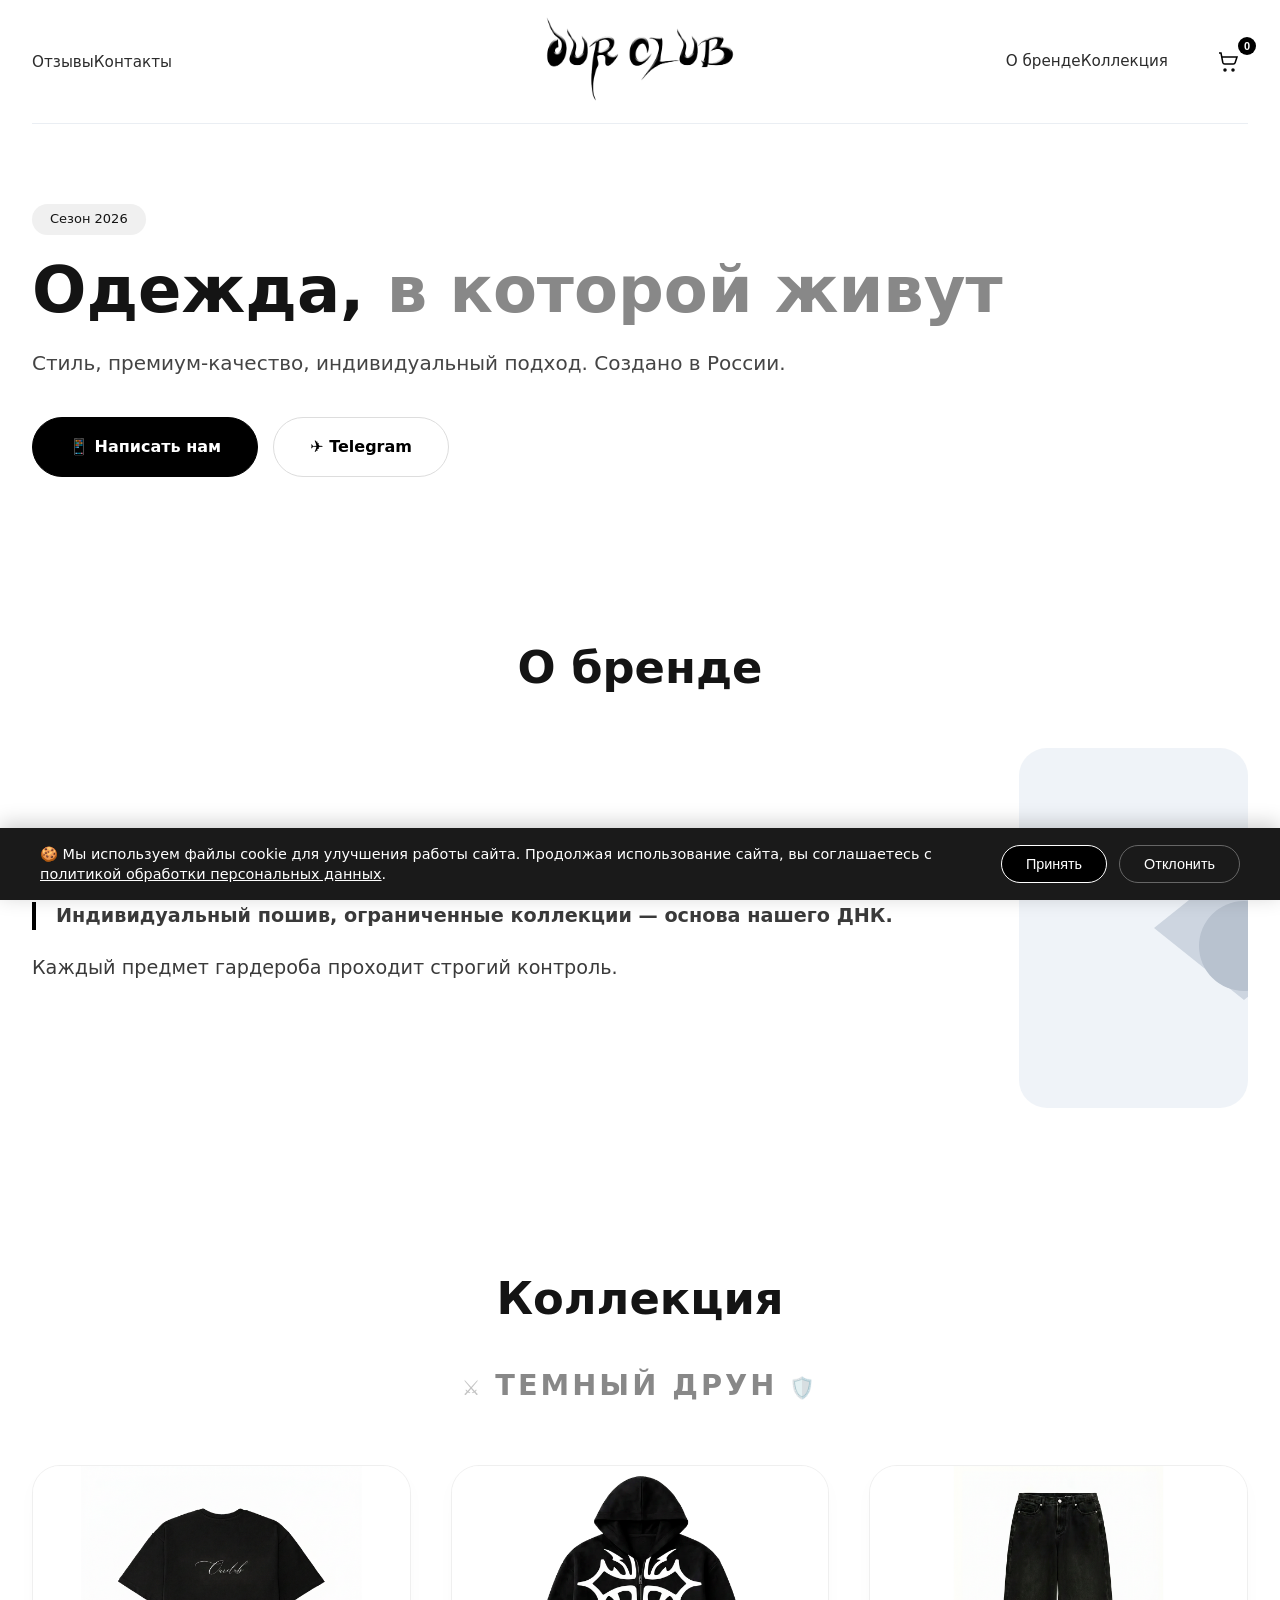
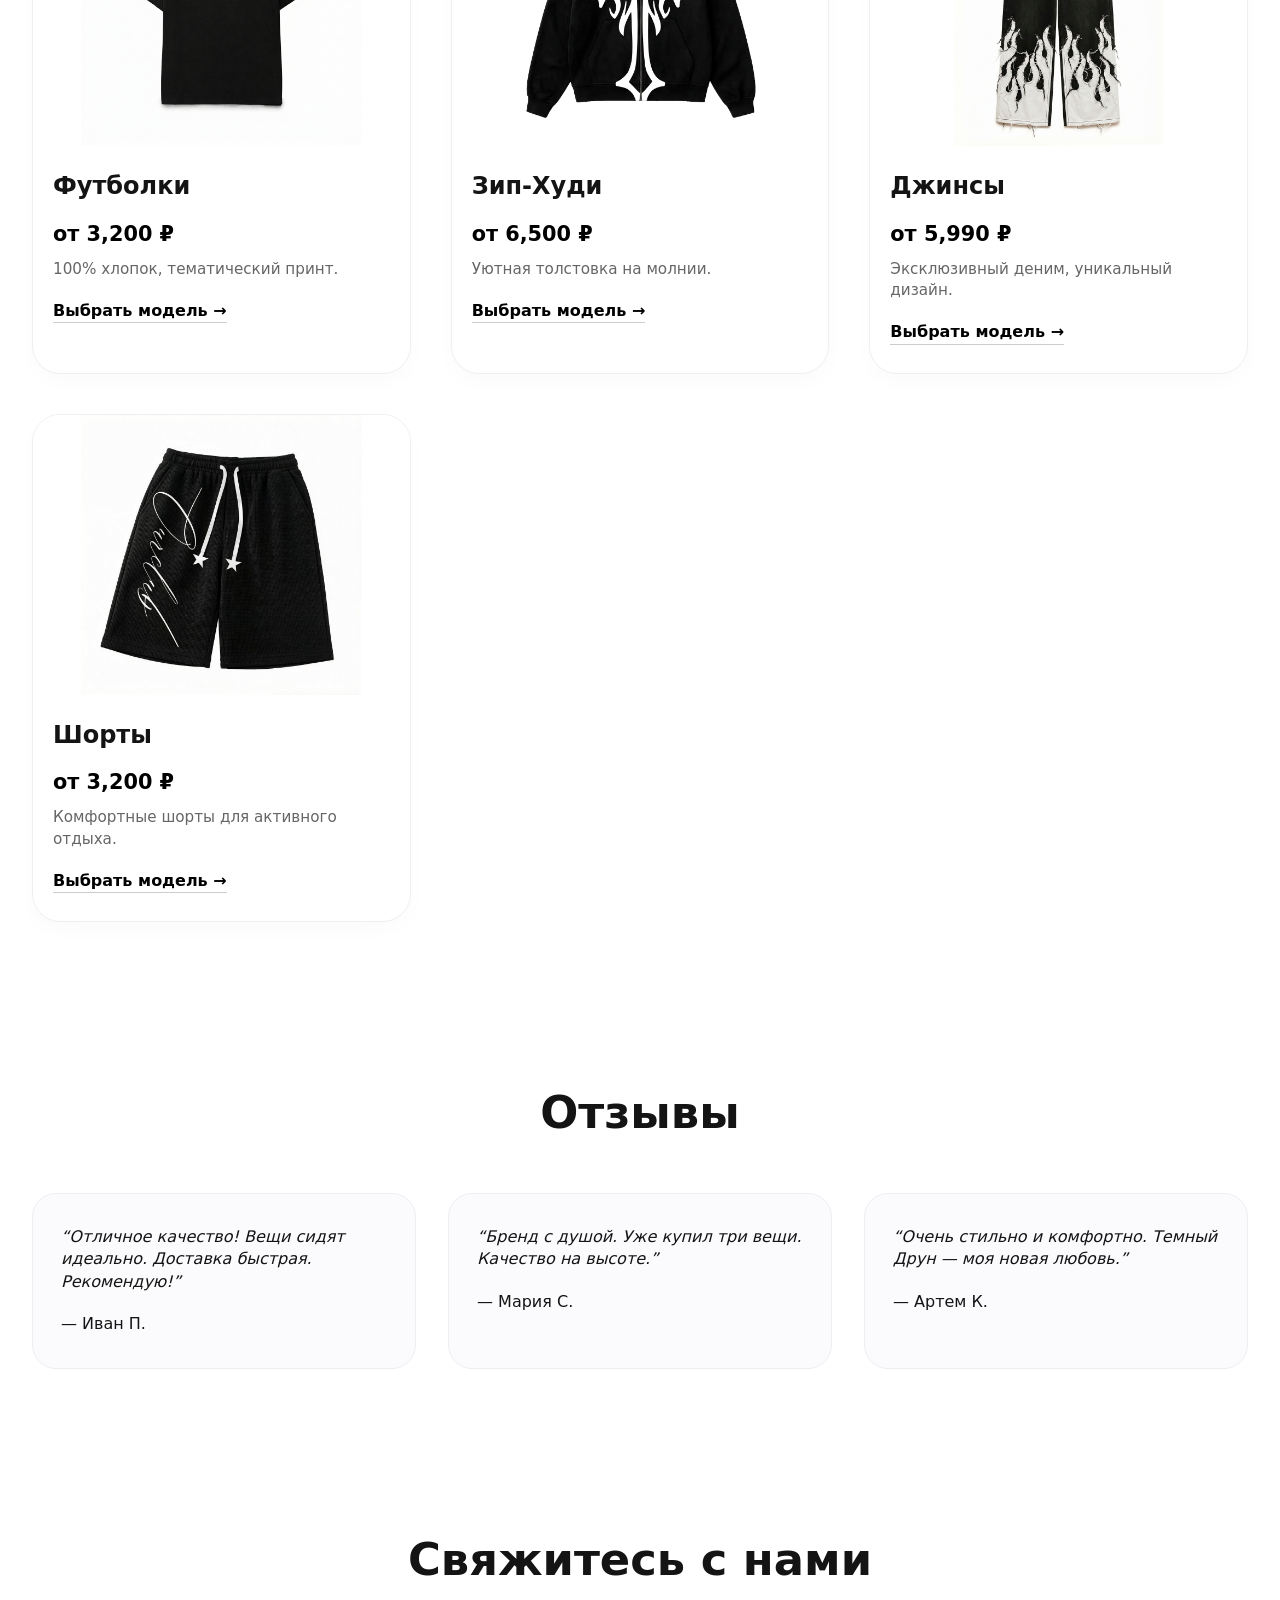
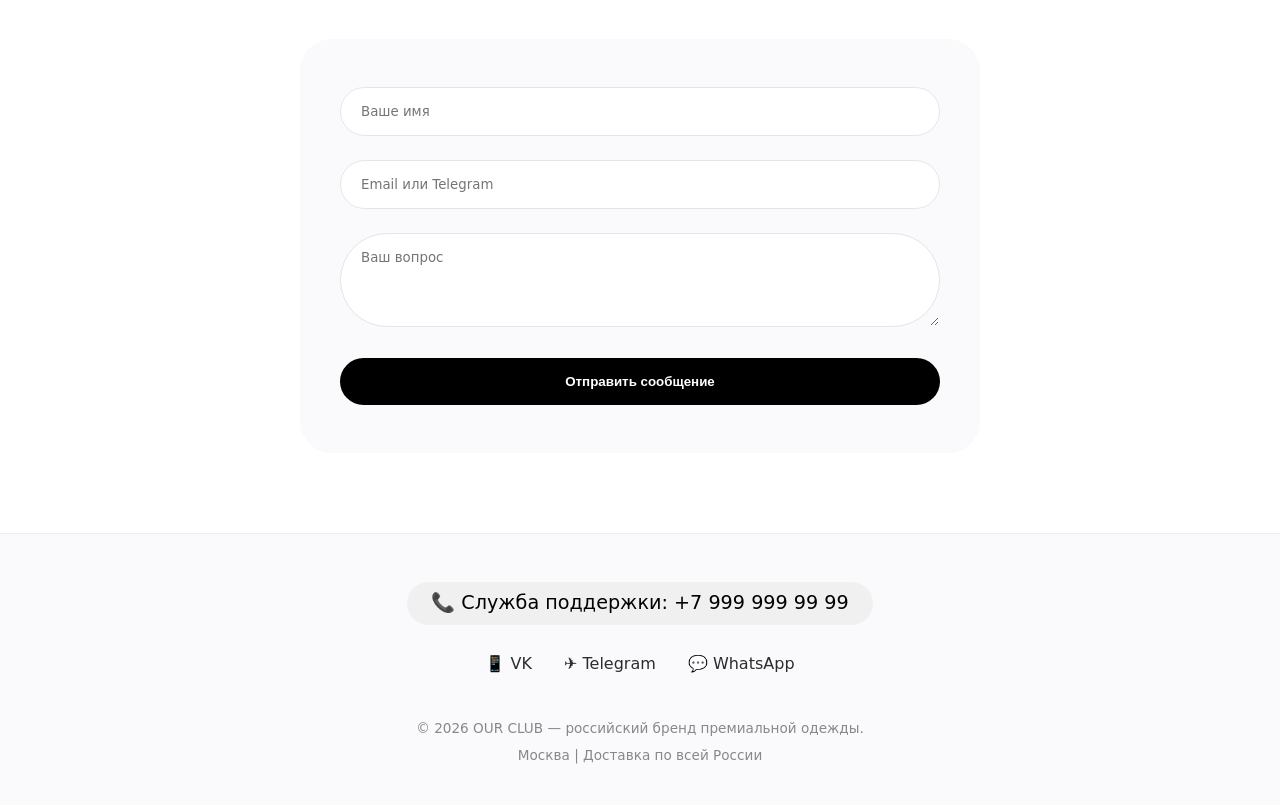
<file: index.html>
<!DOCTYPE html>
<html lang="ru">
<head>
    <meta charset="UTF-8">
    <meta name="viewport" content="width=device-width, initial-scale=1.0, viewport-fit=cover, user-scalable=yes">
    <title>OUR CLUB | Темный Друн — Премиальная одежда</title>
    <meta name="description" content="OUR CLUB — современный российский бренд одежды. Стиль, комфорт и индивидуальный подход. Темный Друн — новая глава в моде.">
    <meta name="theme-color" content="#0A0A0A">
    <link rel="icon" type="image/svg+xml" href="data:image/svg+xml,%3Csvg xmlns='http://www.w3.org/2000/svg' viewBox='0 0 24 24' fill='%23101010'%3E%3Cpath d='M12 2L2 7l10 5 10-5-10-5zM2 17l10 5 10-5M2 12l10 5 10-5'/%3E%3C/svg%3E">
    <style>
        * { margin: 0; padding: 0; box-sizing: border-box; }
        body {
            font-family: 'Inter', system-ui, -apple-system, 'Segoe UI', Roboto, sans-serif;
            background-color: #FFFFFF;
            color: #141414;
            line-height: 1.4;
            scroll-behavior: smooth;
        }
        @import url('https://fonts.googleapis.com/css2?family=Inter:opsz,wght@14..32,300;400;500;600;700;800&display=swap');
        .container { max-width: 1280px; margin: 0 auto; padding: 0 32px; }
        
        .navbar {
            padding: 16px 0;
            display: flex;
            justify-content: space-between;
            align-items: center;
            border-bottom: 1px solid #eaeef3;
            position: relative;
        }
        .nav-left { display: flex; gap: 40px; flex: 1; justify-content: flex-start; }
        .nav-center { flex-shrink: 0; text-align: center; }
        .nav-right { display: flex; gap: 40px; flex: 1; justify-content: flex-end; align-items: center; }
        .nav-links a {
            text-decoration: none;
            font-weight: 500;
            color: #2c2c2c;
            transition: color 0.2s;
            font-size: 0.95rem;
        }
        .nav-links a:hover { color: #000; border-bottom: 1px solid #000; }
        
        .logo-img { height: 85px; width: auto; display: inline-block; object-fit: contain; transition: transform 0.2s ease; }
        .logo-img:hover { transform: scale(1.02); }
        
        .cart-icon {
            position: relative;
            cursor: pointer;
            background: none;
            border: none;
            display: flex;
            align-items: center;
            padding: 8px;
            border-radius: 50%;
            transition: 0.2s;
        }
        .cart-icon:hover { background: #f5f5f5; }
        .cart-count {
            position: absolute;
            top: -5px;
            right: -8px;
            background: #000;
            color: white;
            font-size: 11px;
            font-weight: 600;
            min-width: 18px;
            height: 18px;
            border-radius: 30px;
            display: flex;
            align-items: center;
            justify-content: center;
        }
        
        .cart-modal, .product-modal {
            display: none;
            position: fixed;
            background: white;
            z-index: 1001;
            box-shadow: 0 20px 40px rgba(0,0,0,0.2);
        }
        .cart-modal {
            top: 0;
            right: 0;
            width: 420px;
            max-width: 90vw;
            height: 100%;
            flex-direction: column;
            border-left: 1px solid #eee;
        }
        .product-modal {
            top: 50%;
            left: 50%;
            transform: translate(-50%, -50%);
            width: auto;
            max-width: 90vw;
            background: transparent;
            box-shadow: none;
            padding: 0;
            overflow: visible;
        }
        .open { display: flex !important; }
        .product-modal.open { display: flex !important; align-items: center; justify-content: center; gap: 20px; }
        .overlay {
            display: none;
            position: fixed;
            top: 0; left: 0;
            width: 100%; height: 100%;
            background: rgba(0,0,0,0.5);
            z-index: 1000;
        }
        .overlay.open { display: block; }
        
        .modal-content-wrapper {
            display: flex;
            align-items: center;
            justify-content: center;
            gap: 20px;
            max-width: 100%;
        }
        
        .model-nav-btn {
            width: 48px;
            height: 48px;
            background: rgba(0,0,0,0.6);
            color: white;
            border: none;
            border-radius: 50%;
            font-size: 28px;
            cursor: pointer;
            transition: 0.2s;
            display: flex;
            align-items: center;
            justify-content: center;
            flex-shrink: 0;
            backdrop-filter: blur(4px);
        }
        .model-nav-btn:hover { background: rgba(0,0,0,0.8); transform: scale(1.05); }
        
        .product-card-container {
            background: white;
            border-radius: 36px;
            width: 540px;
            max-width: 90vw;
            overflow: hidden;
            box-shadow: 0 25px 50px rgba(0,0,0,0.3);
        }
        
        .image-carousel {
            position: relative;
            width: 100%;
            overflow: hidden;
            touch-action: pan-y pinch-zoom;
        }
        .image-track {
            display: flex;
            transition: transform 0.3s ease-out;
            cursor: grab;
        }
        .image-track:active { cursor: grabbing; }
        .image-slide {
            flex: 0 0 100%;
            width: 100%;
        }
        .image-slide-img {
            width: 100%;
            height: 360px;
            background-size: cover;
            background-position: center;
            background-color: #f2f4f8;
        }
        
        .img-nav-btn {
            position: absolute;
            top: 50%;
            transform: translateY(-50%);
            background: rgba(0,0,0,0.5);
            color: white;
            border: none;
            width: 36px;
            height: 36px;
            border-radius: 50%;
            font-size: 20px;
            cursor: pointer;
            z-index: 10;
            backdrop-filter: blur(4px);
            display: flex;
            align-items: center;
            justify-content: center;
        }
        .img-prev { left: 16px; }
        .img-next { right: 16px; }
        
        .img-dots {
            display: flex;
            justify-content: center;
            gap: 8px;
            margin: 16px 0 8px;
        }
        .img-dot {
            width: 6px;
            height: 6px;
            background: #ccc;
            border-radius: 50%;
            transition: 0.2s;
            cursor: pointer;
        }
        .img-dot.active-img { background: #000; width: 24px; border-radius: 12px; }
        
        .model-info {
            padding: 20px 24px 0px;
        }
        .model-info h3 {
            font-size: 1.8rem;
            margin-bottom: 8px;
        }
        .model-price {
            font-size: 1.5rem;
            font-weight: 700;
            margin: 12px 0;
            color: #000;
        }
        .model-desc {
            color: #555;
            font-size: 0.95rem;
            line-height: 1.5;
            margin-bottom: 16px;
        }
        
        /* Выбор размера */
        .size-selector {
            margin: 16px 0;
            padding: 0 24px;
        }
        .size-selector label {
            font-weight: 600;
            font-size: 0.9rem;
            display: block;
            margin-bottom: 8px;
            color: #333;
        }
        .size-selector select {
            width: 100%;
            padding: 12px 16px;
            border: 1px solid #ddd;
            border-radius: 40px;
            font-family: inherit;
            font-size: 0.95rem;
            background: white;
            cursor: pointer;
            transition: 0.2s;
        }
        .size-selector select:hover {
            border-color: #000;
        }
        
        .model-indicator {
            display: flex;
            justify-content: center;
            gap: 12px;
            margin: 8px 0 16px;
            padding: 0 24px;
        }
        .model-dot {
            width: 8px;
            height: 8px;
            background: #ccc;
            border-radius: 50%;
            cursor: pointer;
            transition: 0.2s;
        }
        .model-dot.active-model { background: #000; width: 28px; border-radius: 20px; }
        
        .modal-add-to-cart { 
            width: calc(100% - 48px);
            margin: 0 24px 24px 24px;
            background: #000; 
            color: white; 
            border: none; 
            padding: 16px; 
            border-radius: 40px; 
            font-weight: 600; 
            font-size: 1rem;
            cursor: pointer; 
            transition: 0.2s;
        }
        .modal-add-to-cart:hover { background: #2c2c2c; }
        
        .close-modal { 
            position: absolute; 
            top: 20px; 
            right: 20px; 
            font-size: 32px; 
            cursor: pointer; 
            background: rgba(0,0,0,0.5);
            color: white;
            border: none;
            width: 40px;
            height: 40px;
            border-radius: 50%;
            display: flex;
            align-items: center;
            justify-content: center;
            z-index: 20;
            backdrop-filter: blur(4px);
        }
        .close-modal:hover { background: rgba(0,0,0,0.7); }
        
        /* Корзина */
        .cart-header { padding: 24px; border-bottom: 1px solid #eee; display: flex; justify-content: space-between; align-items: center; }
        .cart-items { flex: 1; overflow-y: auto; padding: 20px; }
        .cart-item { display: flex; gap: 16px; margin-bottom: 20px; padding-bottom: 16px; border-bottom: 1px solid #f0f0f0; }
        .cart-item-img { width: 80px; height: 80px; background: #f4f6fa; border-radius: 16px; background-size: cover; background-position: center; }
        .cart-item-info { flex: 1; }
        .cart-item-title { font-weight: 600; font-size: 1rem; margin-bottom: 4px; }
        .cart-item-size { font-size: 0.8rem; color: #888; margin-top: 4px; }
        .cart-item-price { color: #888; font-size: 0.9rem; }
        .cart-item-remove { background: none; border: none; cursor: pointer; color: #999; font-size: 20px; padding: 0 8px; transition: 0.2s; }
        .cart-item-remove:hover { color: #e53935; }
        .cart-footer { padding: 20px; border-top: 1px solid #eee; }
        .cart-total { display: flex; justify-content: space-between; font-weight: 700; font-size: 1.2rem; margin-bottom: 20px; }
        .checkout-btn { width: 100%; background: #000; color: white; border: none; padding: 16px; border-radius: 40px; font-weight: 600; cursor: pointer; transition: 0.2s; }
        .checkout-btn:hover { background: #2c2c2c; }
        .empty-cart { text-align: center; color: #aaa; padding: 60px 20px; font-size: 1rem; }
        
        section { padding: 80px 0; }
        .section-title { font-size: 2.8rem; font-weight: 700; text-align: center; margin-bottom: 48px; }
        
        .dark-drun {
            text-align: center;
            margin-top: -20px;
            margin-bottom: 40px;
            font-size: 1.8rem;
            font-weight: 700;
            letter-spacing: 3px;
            color: #888;
            text-transform: uppercase;
            display: inline-block;
            width: 100%;
        }
        .dark-drun::before { content: "⚔️"; font-size: 1.3rem; opacity: 0.5; margin: 0 12px; }
        .dark-drun::after { content: "🛡️"; font-size: 1.3rem; opacity: 0.5; margin: 0 12px; }
        
        .hero-grid { display: flex; align-items: center; gap: 60px; }
        .hero-content { flex: 1; }
        .hero-title { font-size: 4rem; line-height: 1.1; margin-bottom: 24px; font-weight: 700; }
        .hero-title span { color: #888; }
        .hero-desc { font-size: 1.25rem; color: #444; margin-bottom: 40px; }
        .btn { display: inline-block; padding: 18px 36px; border-radius: 50px; text-decoration: none; font-weight: 600; transition: 0.3s; }
        .btn-primary { background: #000; color: #fff; border: 1px solid #000; }
        .btn-outline { border: 1px solid #ddd; color: #000; margin-left: 15px; background: transparent; }
        /* Удален hero-visual, так как фотографию убрали */
        
        .about-grid { display: flex; gap: 48px; align-items: center; }
        .about-text p { font-size: 1.2rem; line-height: 1.5; color: #3a3a3a; margin-bottom: 24px; }
        .about-highlight { font-weight: 600; border-left: 4px solid #000; padding-left: 20px; }
        .about-image { flex: 1; background: #f0f2f5; border-radius: 28px; height: 360px; background-image: url('data:image/svg+xml,%3Csvg xmlns="http://www.w3.org/2000/svg" viewBox="0 0 500 400"%3E%3Crect width="500" height="400" fill="%23EFF3F8"/%3E%3Cpath d="M150 200 L250 120 L350 200 L250 280Z" fill="%23CDD5E0"/%3E%3Ccircle cx="250" cy="220" r="50" fill="%23B8C2CF"/%3E%3C/svg%3E'); background-size: cover; }
        
        .products-grid { display: grid; grid-template-columns: repeat(auto-fit, minmax(280px, 1fr)); gap: 40px; margin-top: 20px; }
        .product-card { background: #fff; border-radius: 28px; overflow: hidden; box-shadow: 0 8px 20px rgba(0,0,0,0.02); transition: 0.25s; border: 1px solid #efefef; cursor: pointer; }
        .product-card:hover { transform: translateY(-6px); box-shadow: 0 20px 30px -10px rgba(0,0,0,0.08); }
        .product-img { height: 280px; background-size: cover; background-position: center; background-color: #f5f5f5; }
        .product-info { padding: 24px 20px 28px; }
        .product-info h3 { font-size: 1.5rem; margin-bottom: 8px; }
        .product-price { font-weight: 700; font-size: 1.3rem; margin: 16px 0 10px; color: #000; }
        .product-desc { color: #666; font-size: 0.95rem; margin-bottom: 20px; line-height: 1.4; }
        .product-link { font-weight: 600; border-bottom: 1px solid #ccc; color: #000; display: inline-block; }
        
        .reviews-grid { display: flex; gap: 32px; flex-wrap: wrap; justify-content: center; }
        .review-card { background: #fbfbfd; border-radius: 24px; padding: 32px 28px; flex: 1; min-width: 260px; border: 1px solid #eceef2; }
        .review-text { font-style: italic; margin-bottom: 20px; }
        .contact-form { max-width: 680px; margin: 0 auto; background: #fafafc; padding: 48px 40px; border-radius: 32px; }
        .form-group { margin-bottom: 24px; }
        .form-group input, .form-group textarea { width: 100%; padding: 16px 20px; border: 1px solid #e2e6ea; border-radius: 60px; font-family: inherit; }
        .btn-dark { background: #000; color: white; width: 100%; padding: 16px; border-radius: 60px; font-weight: 600; border: none; cursor: pointer; }
        
        .footer {
            background: #fafafc;
            border-top: 1px solid #eaeef3;
            padding: 48px 0 40px;
            text-align: center;
            color: #5c5c5c;
        }
        .footer-content {
            display: flex;
            flex-direction: column;
            align-items: center;
            gap: 20px;
        }
        .support-phone {
            font-size: 1.2rem;
            font-weight: 500;
            color: #000;
            text-decoration: none;
            background: #f0f0f0;
            padding: 8px 24px;
            border-radius: 40px;
            display: inline-flex;
            align-items: center;
            gap: 8px;
            transition: 0.2s;
        }
        .support-phone:hover { background: #e5e5e5; transform: scale(1.02); }
        .social-links {
            display: flex;
            gap: 32px;
            justify-content: center;
            margin-top: 8px;
        }
        .social-link {
            text-decoration: none;
            color: #2c2c2c;
            font-weight: 500;
            display: flex;
            align-items: center;
            gap: 8px;
            transition: 0.2s;
        }
        .social-link:hover { color: #000; transform: translateY(-2px); }
        .copyright { margin-top: 24px; font-size: 0.85rem; color: #888; }
        
        .consent-banner {
            position: fixed;
            bottom: 0;
            left: 0;
            right: 0;
            background: #1a1a1a;
            color: #fff;
            padding: 16px 24px;
            z-index: 999;
            transform: translateY(100%);
            transition: transform 0.3s ease;
            box-shadow: 0 -4px 20px rgba(0,0,0,0.2);
        }
        .consent-banner.show { transform: translateY(0); }
        .consent-content {
            max-width: 1200px;
            margin: 0 auto;
            display: flex;
            flex-wrap: wrap;
            align-items: center;
            justify-content: space-between;
            gap: 20px;
        }
        .consent-text { font-size: 0.9rem; line-height: 1.4; flex: 1; }
        .consent-text a { color: #fff; text-decoration: underline; }
        .consent-buttons { display: flex; gap: 12px; }
        .consent-btn {
            padding: 10px 24px;
            border-radius: 30px;
            font-weight: 500;
            cursor: pointer;
            transition: 0.2s;
            border: none;
            font-size: 0.9rem;
        }
        .consent-btn.accept { background: #000; color: white; border: 1px solid #fff; }
        .consent-btn.accept:hover { background: #333; transform: scale(1.02); }
        .consent-btn.decline { background: transparent; color: #fff; border: 1px solid #666; }
        .consent-btn.decline:hover { background: rgba(255,255,255,0.1); }
        
        @media (max-width: 768px) {
            .container { padding: 0 20px; }
            .navbar { flex-wrap: wrap; gap: 12px; }
            .nav-left, .nav-right { flex: auto; justify-content: center; gap: 20px; }
            .nav-center { order: -1; width: 100%; margin-bottom: 8px; }
            .logo-img { height: 65px; }
            .hero-grid { flex-direction: column; text-align: center; }
            .hero-title { font-size: 2.8rem; }
            .about-grid { flex-direction: column; }
            .image-slide-img { height: 260px; }
            .product-card-container { max-width: 85vw; }
            .model-nav-btn { width: 36px; height: 36px; font-size: 22px; }
            .close-modal { top: 10px; right: 10px; width: 32px; height: 32px; font-size: 24px; }
            .dark-drun { font-size: 1.2rem; margin-top: -10px; margin-bottom: 25px; }
            .dark-drun::before, .dark-drun::after { font-size: 1rem; margin: 0 6px; }
        }
    </style>
</head>
<body>

<header>
    <div class="container">
        <div class="navbar">
            <div class="nav-left"><div class="nav-links"><a href="#reviews">Отзывы</a><a href="#contacts">Контакты</a></div></div>
            <div class="nav-center"><a href="/"><img src="images/logo.png" alt="OUR CLUB Logo" class="logo-img" onerror="this.src='data:image/svg+xml,%3Csvg xmlns=%22http://www.w3.org/2000/svg%22 viewBox=%220 0 200 80%22%3E%3Crect width=%22200%22 height=%2280%22 fill=%22%23000%22/%3E%3Ctext x=%2250%25%22 y=%2250%25%22 text-anchor=%22middle%22 fill=%22white%22 font-size=%2220%22 dy=%22.3em%22%3EOUR CLUB%3C/text%3E%3C/svg%3E';"></a></div>
            <div class="nav-right"><div class="nav-links"><a href="#about">О бренде</a><a href="#products">Коллекция</a></div><button class="cart-icon" id="cartIcon"><svg width="24" height="24" viewBox="0 0 24 24" fill="none" stroke="currentColor" stroke-width="1.5"><circle cx="9" cy="20" r="1"/><circle cx="17" cy="20" r="1"/><path d="M3 3h2l1.8 9.5a2 2 0 0 0 2 1.5h8.4a2 2 0 0 0 2-1.5L21 7H6"/></svg><span class="cart-count" id="cartCount">0</span></button></div>
        </div>
    </div>
</header>

<main>
    <section class="hero">
        <div class="container hero-grid">
            <div class="hero-content">
                <div class="hero-badge" style="background:#f0f0f0; display:inline-block; padding:6px 18px; border-radius:40px; font-size:13px; margin-bottom:20px;">Сезон 2026</div>
                <h1 class="hero-title">Одежда, <span>в которой живут</span></h1>
                <p class="hero-desc">Стиль, премиум-качество, индивидуальный подход. Создано в России.</p>
                <div class="btn-group"><a href="#" class="btn btn-primary">📱 Написать нам</a><a href="#" class="btn btn-outline">✈️ Telegram</a></div>
            </div>
            <!-- hero-visual удален по заданию -->
        </div>
    </section>

    <section id="about"><div class="container"><h2 class="section-title">О бренде</h2><div class="about-grid"><div class="about-text"><p>OUR CLUB — это не просто одежда, а философия комфорта и бескомпромиссного качества.</p><p class="about-highlight">Индивидуальный пошив, ограниченные коллекции — основа нашего ДНК.</p><p>Каждый предмет гардероба проходит строгий контроль.</p></div><div class="about-image"></div></div></div></section>

    <section id="products">
        <div class="container">
            <h2 class="section-title">Коллекция</h2>
            <div class="dark-drun">ТЕМНЫЙ ДРУН</div>
            <div class="products-grid" id="productsGrid"></div>
        </div>
    </section>

    <section id="reviews">
        <div class="container">
            <h2 class="section-title">Отзывы</h2>
            <div class="reviews-grid">
                <div class="review-card"><p class="review-text">“Отличное качество! Вещи сидят идеально. Доставка быстрая. Рекомендую!”</p><p class="review-author">— Иван П.</p></div>
                <div class="review-card"><p class="review-text">“Бренд с душой. Уже купил три вещи. Качество на высоте.”</p><p class="review-author">— Мария С.</p></div>
                <div class="review-card"><p class="review-text">“Очень стильно и комфортно. Темный Друн — моя новая любовь.”</p><p class="review-author">— Артем К.</p></div>
            </div>
        </div>
    </section>

    <section id="contacts"><div class="container"><h2 class="section-title">Свяжитесь с нами</h2><div class="contact-form"><form action="#"><div class="form-group"><input type="text" placeholder="Ваше имя" required></div><div class="form-group"><input type="email" placeholder="Email или Telegram" required></div><div class="form-group"><textarea rows="4" placeholder="Ваш вопрос"></textarea></div><button type="submit" class="btn-dark">Отправить сообщение</button></form></div></div></section>
</main>

<footer class="footer">
    <div class="container">
        <div class="footer-content">
            <a href="tel:+79999999999" class="support-phone">📞 Служба поддержки: +7 999 999 99 99</a>
            <div class="social-links">
                <a href="https://vk.com" target="_blank" class="social-link">📱 VK</a>
                <a href="https://t.me" target="_blank" class="social-link">✈️ Telegram</a>
                <a href="https://wa.me/79999999999" target="_blank" class="social-link">💬 WhatsApp</a>
            </div>
            <div class="copyright"><p>© 2026 OUR CLUB — российский бренд премиальной одежды.</p><p style="margin-top: 8px;">Москва | Доставка по всей России</p></div>
        </div>
    </div>
</footer>

<div class="consent-banner" id="consentBanner">
    <div class="consent-content">
        <div class="consent-text">🍪 Мы используем файлы cookie для улучшения работы сайта. Продолжая использование сайта, вы соглашаетесь с <a href="#">политикой обработки персональных данных</a>.</div>
        <div class="consent-buttons"><button class="consent-btn accept" id="acceptCookies">Принять</button><button class="consent-btn decline" id="declineCookies">Отклонить</button></div>
    </div>
</div>

<div class="overlay" id="overlay"></div>
<div class="cart-modal" id="cartModal"><div class="cart-header"><h3>Корзина</h3><button class="close-cart" id="closeCartBtn">×</button></div><div class="cart-items" id="cartItemsList"><div class="empty-cart">Корзина пуста</div></div><div class="cart-footer"><div class="cart-total"><span>Итого:</span><span id="cartTotal">0 ₽</span></div><button class="checkout-btn" id="checkoutBtn">Оформить заказ</button></div></div>

<div class="product-modal" id="productModal">
    <button class="close-modal" id="closeModalBtn">✕</button>
    <div class="modal-content-wrapper">
        <button class="model-nav-btn" id="modelPrevBtn">‹</button>
        <div class="product-card-container" id="productCardContainer"></div>
        <button class="model-nav-btn" id="modelNextBtn">›</button>
    </div>
</div>

<script>
    // Функция проверки загрузки изображений
    function setupImageWithFallback(element, url) {
        if (!element) return;
        const testImg = new Image();
        testImg.onload = () => { element.style.backgroundImage = `url('${url}')`; };
        testImg.onerror = () => {
            console.warn(`❌ Не загружено: ${url}`);
            element.style.backgroundImage = "url('data:image/svg+xml,%3Csvg xmlns=\"http://www.w3.org/2000/svg\" viewBox=\"0 0 400 300\"%3E%3Crect width=\"400\" height=\"300\" fill=\"%23333030\"/%3E%3Ctext x=\"50%25\" y=\"50%25\" text-anchor=\"middle\" fill=\"white\" font-size=\"18\" dy=\".3em\"%3E" + url.split('/').pop() + "%3C/text%3E%3C/svg%3E')";
        };
        testImg.src = url;
    }

    function setCookie(name, value, days) { let expires = ""; if (days) { const date = new Date(); date.setTime(date.getTime() + (days * 24 * 60 * 60 * 1000)); expires = "; expires=" + date.toUTCString(); } document.cookie = name + "=" + (value || "") + expires + "; path=/; SameSite=Lax"; }
    function getCookie(name) { const nameEQ = name + "="; const ca = document.cookie.split(';'); for(let i = 0; i < ca.length; i++) { let c = ca[i]; while (c.charAt(0) === ' ') c = c.substring(1, c.length); if (c.indexOf(nameEQ) === 0) return c.substring(nameEQ.length, c.length); } return null; }
    function checkConsent() { const consent = getCookie('userConsent'); const banner = document.getElementById('consentBanner'); if (consent === null) banner.classList.add('show'); else banner.classList.remove('show'); }
    function acceptConsent() { setCookie('userConsent', 'accepted', 365); document.getElementById('consentBanner').classList.remove('show'); }
    function declineConsent() { setCookie('userConsent', 'declined', 365); document.getElementById('consentBanner').classList.remove('show'); }

    // Обновленные названия моделей
    const categories = [
        { id: 0, name: "Футболки", basePrice: 3200, baseDesc: "100% хлопок, тематический принт.", mainImage: "images/f.1.png",
          models: [
            { name: "Темное царство", price: 3200, desc: "Темный принт замка на груди", images: ["images/f.1.1.png", "images/f.1.2.png"] },
            { name: "Меч смерти", price: 3500, desc: "Принт меча, черный оверсайз", images: ["images/f.2.1.png", "images/f.2.2.png"] },
            { name: "OurClub", price: 3400, desc: "Минималистичный крест, мягкая ткань", images: ["images/f.3.1.png", "images/f.3.2.png"] }
          ] },
        { id: 1, name: "Зип-Худи", basePrice: 6500, baseDesc: "Уютная толстовка на молнии.", mainImage: "images/h.1.png",
          models: [
            { name: "Кросс", price: 6500, desc: "Серый меланж, вышитый крест на спине", images: ["images/h.1.1.png", "images/h.1.2.png"] },
            { name: "Меч ангела", price: 6900, desc: "Черный, принт меча на рукаве", images: ["images/h.2.1.png", "images/h.2.2.png"] },
            { name: "Тундра", price: 6700, desc: "Песочный цвет, отделка искусственным мехом", images: ["images/h.3.1.png", "images/h.3.2.png"] }
          ] },
        { id: 2, name: "Джинсы", basePrice: 5990, baseDesc: "Эксклюзивный деним, уникальный дизайн.", mainImage: "images/d.1.png",
          models: [
            { name: "Вайтфаер", price: 5990, desc: "Синие джинсы с огненным принтом", images: ["images/d.1.1.png", "images/d.1.2.png"] },
            { name: "Вайперы", price: 6290, desc: "Черный деним, рваные вставки", images: ["images/d.2.1.png", "images/d.2.2.png"] },
            { name: "Стрит свэг", price: 6100, desc: "Светлый деним, белые полосы по бокам", images: ["images/d.3.1.png", "images/d.3.2.png"] }
          ] },
        { id: 3, name: "Шорты", basePrice: 3200, baseDesc: "Комфортные шорты для активного отдыха.", mainImage: "images/s.1.png",
          models: [
            { name: "Звездопад", price: 3200, desc: "Хлопковые шорты с вышивкой звезд, свободный крой", images: ["images/s.1.1.png", "images/s.1.2.png"] }
          ] }
    ];

    let cart = []; // каждый элемент: { ...model, size: string }
    let currentCategory = null;
    let currentModelIdx = 0;
    let currentImageIdx = 0;
    let currentSelectedSize = "M"; // размер по умолчанию

    function updateCartUI() {
        document.getElementById('cartCount').innerText = cart.length;
        const total = cart.reduce((sum, i) => sum + i.price, 0);
        document.getElementById('cartTotal').innerText = total.toLocaleString() + ' ₽';
        const container = document.getElementById('cartItemsList');
        if(cart.length === 0) container.innerHTML = '<div class="empty-cart">Корзина пуста</div>';
        else {
            container.innerHTML = cart.map((item, idx) => `
                <div class="cart-item">
                    <div class="cart-item-img" id="cartImg_${idx}" style="background-size: cover; background-position: center;"></div>
                    <div class="cart-item-info">
                        <div class="cart-item-title">${item.name}</div>
                        <div class="cart-item-size">Размер: ${item.size}</div>
                        <div class="cart-item-price">${item.price.toLocaleString()} ₽</div>
                    </div>
                    <button class="cart-item-remove" data-index="${idx}">🗑️</button>
                </div>
            `).join('');
            document.querySelectorAll('.cart-item-remove').forEach(btn => btn.addEventListener('click', (e) => { cart.splice(parseInt(btn.dataset.index), 1); updateCartUI(); }));
            cart.forEach((item, idx) => {
                const imgElement = document.getElementById(`cartImg_${idx}`);
                if (imgElement) setupImageWithFallback(imgElement, item.images[0]);
            });
        }
    }
    
    function addToCart(model, size) { 
        cart.push({ ...model, images: [...model.images], size: size }); 
        updateCartUI(); 
    }

    function renderProductCard(model, imageIndex, modelsArray, currentModelIdx, selectedSize) {
        return `
            <div class="image-carousel" id="imageCarousel">
                <button class="img-nav-btn img-prev" id="imgPrevBtn">‹</button>
                <div class="image-track" id="imageTrack" style="transform: translateX(${-imageIndex * 100}%);">
                    ${model.images.map((img, i) => `<div class="image-slide"><div class="image-slide-img" id="slideImg_${i}" style="background-size: cover; background-position: center;"></div></div>`).join('')}
                </div>
                <button class="img-nav-btn img-next" id="imgNextBtn">›</button>
            </div>
            <div class="img-dots" id="imgDotsContainer">
                ${model.images.map((_, i) => `<div class="img-dot ${i === imageIndex ? 'active-img' : ''}" data-img-idx="${i}"></div>`).join('')}
            </div>
            <div class="model-info">
                <h3>${model.name}</h3>
                <div class="model-price">${model.price.toLocaleString()} ₽</div>
                <div class="model-desc">${model.desc}</div>
            </div>
            <div class="size-selector">
                <label>Выберите размер:</label>
                <select id="sizeSelect">
                    <option value="XS" ${selectedSize === 'XS' ? 'selected' : ''}>XS</option>
                    <option value="S" ${selectedSize === 'S' ? 'selected' : ''}>S</option>
                    <option value="M" ${selectedSize === 'M' ? 'selected' : ''}>M</option>
                    <option value="L" ${selectedSize === 'L' ? 'selected' : ''}>L</option>
                    <option value="XL" ${selectedSize === 'XL' ? 'selected' : ''}>XL</option>
                    <option value="2XL" ${selectedSize === '2XL' ? 'selected' : ''}>2XL</option>
                    <option value="3XL" ${selectedSize === '3XL' ? 'selected' : ''}>3XL</option>
                    <option value="4XL" ${selectedSize === '4XL' ? 'selected' : ''}>4XL</option>
                    <option value="5XL" ${selectedSize === '5XL' ? 'selected' : ''}>5XL</option>
                </select>
            </div>
            <div class="model-indicator" id="modelIndicator">
                ${modelsArray.map((_, i) => `<div class="model-dot ${i === currentModelIdx ? 'active-model' : ''}" data-model-idx="${i}"></div>`).join('')}
            </div>
            <button class="modal-add-to-cart" id="addToCartBtn">Добавить в корзину</button>
        `;
    }

    function openProductModal(category, startModelIdx = 0, startImageIdx = 0) {
        currentCategory = category;
        currentModelIdx = startModelIdx;
        currentImageIdx = startImageIdx;
        currentSelectedSize = "M"; // сброс при открытии
        updateModalContent();
        document.getElementById('productModal').classList.add('open');
        document.getElementById('overlay').classList.add('open');
    }
    
    function updateModalContent() {
        const container = document.getElementById('productCardContainer');
        const models = currentCategory.models;
        const model = models[currentModelIdx];
        container.innerHTML = renderProductCard(model, currentImageIdx, models, currentModelIdx, currentSelectedSize);
        
        setTimeout(() => {
            const track = document.getElementById('imageTrack');
            const dots = document.querySelectorAll('#imgDotsContainer .img-dot');
            const prevBtn = document.getElementById('imgPrevBtn');
            const nextBtn = document.getElementById('imgNextBtn');
            const images = currentCategory.models[currentModelIdx].images;
            const sizeSelect = document.getElementById('sizeSelect');
            
            // Сохраняем выбранный размер при изменении
            if (sizeSelect) {
                sizeSelect.addEventListener('change', (e) => {
                    currentSelectedSize = e.target.value;
                });
            }
            
            // Устанавливаем картинки в слайды
            images.forEach((img, idx) => {
                const slideImg = document.getElementById(`slideImg_${idx}`);
                if (slideImg) setupImageWithFallback(slideImg, img);
            });
            
            const updateImageCarousel = () => {
                track.style.transform = `translateX(${-currentImageIdx * 100}%)`;
                dots.forEach((dot, i) => dot.classList.toggle('active-img', i === currentImageIdx));
            };
            
            if (prevBtn) {
                const newPrev = prevBtn.cloneNode(true);
                prevBtn.parentNode.replaceChild(newPrev, prevBtn);
                newPrev.addEventListener('click', (e) => {
                    e.stopPropagation();
                    currentImageIdx = (currentImageIdx > 0) ? currentImageIdx - 1 : images.length - 1;
                    updateImageCarousel();
                });
            }
            
            if (nextBtn) {
                const newNext = nextBtn.cloneNode(true);
                nextBtn.parentNode.replaceChild(newNext, nextBtn);
                newNext.addEventListener('click', (e) => {
                    e.stopPropagation();
                    currentImageIdx = (currentImageIdx < images.length - 1) ? currentImageIdx + 1 : 0;
                    updateImageCarousel();
                });
            }
            
            dots.forEach(dot => {
                const newDot = dot.cloneNode(true);
                dot.parentNode.replaceChild(newDot, dot);
                newDot.addEventListener('click', (e) => {
                    currentImageIdx = parseInt(e.target.dataset.imgIdx);
                    updateImageCarousel();
                });
            });
            
            // Свайп для картинок
            let startX = 0, isSwiping = false;
            const handleTouchStart = (e) => { startX = e.touches[0].clientX; isSwiping = true; };
            const handleTouchMove = (e) => {
                if(!isSwiping) return;
                const diff = e.touches[0].clientX - startX;
                if(Math.abs(diff) > 40) {
                    isSwiping = false;
                    if(diff > 0) currentImageIdx = (currentImageIdx > 0) ? currentImageIdx - 1 : images.length - 1;
                    else currentImageIdx = (currentImageIdx < images.length - 1) ? currentImageIdx + 1 : 0;
                    updateImageCarousel();
                }
            };
            const handleTouchEnd = () => { isSwiping = false; };
            track.addEventListener('touchstart', handleTouchStart);
            track.addEventListener('touchmove', handleTouchMove);
            track.addEventListener('touchend', handleTouchEnd);
            
            const addBtn = document.getElementById('addToCartBtn');
            if (addBtn) {
                const newAddBtn = addBtn.cloneNode(true);
                addBtn.parentNode.replaceChild(newAddBtn, addBtn);
                newAddBtn.addEventListener('click', () => {
                    const selectedSize = document.getElementById('sizeSelect')?.value || 'M';
                    addToCart(currentCategory.models[currentModelIdx], selectedSize);
                });
            }
        }, 10);
        
        setTimeout(() => {
            document.querySelectorAll('#modelIndicator .model-dot').forEach(dot => {
                const newDot = dot.cloneNode(true);
                dot.parentNode.replaceChild(newDot, dot);
                newDot.addEventListener('click', (e) => {
                    currentModelIdx = parseInt(e.target.dataset.modelIdx);
                    currentImageIdx = 0;
                    currentSelectedSize = "M";
                    updateModalContent();
                });
            });
        }, 10);
    }
    
    function closeModals() { 
        document.getElementById('productModal').classList.remove('open'); 
        document.getElementById('cartModal').classList.remove('open'); 
        document.getElementById('overlay').classList.remove('open'); 
    }
    
    function switchModel(direction) {
        const models = currentCategory.models;
        if (direction === 'next') currentModelIdx = (currentModelIdx + 1) % models.length;
        else currentModelIdx = (currentModelIdx - 1 + models.length) % models.length;
        currentImageIdx = 0;
        currentSelectedSize = "M";
        updateModalContent();
    }
    
    function renderProductsGrid() {
        const grid = document.getElementById('productsGrid');
        if (!grid) return;
        
        grid.innerHTML = categories.map(cat => {
            const minPrice = Math.min(...cat.models.map(m => m.price));
            return `<div class="product-card" data-cat-id="${cat.id}"><div class="product-img" id="mainImg_${cat.id}" style="background-size: cover; background-position: center;"></div><div class="product-info"><h3>${cat.name}</h3><div class="product-price">от ${minPrice.toLocaleString()} ₽</div><p class="product-desc">${cat.baseDesc}</p><span class="product-link">Выбрать модель →</span></div></div>`;
        }).join('');
        
        categories.forEach(cat => {
            const imgElement = document.getElementById(`mainImg_${cat.id}`);
            if (imgElement) setupImageWithFallback(imgElement, cat.mainImage);
        });
        
        document.querySelectorAll('.product-card').forEach(card => {
            const catId = parseInt(card.dataset.catId);
            const category = categories.find(c => c.id === catId);
            if (!category) return;
            card.addEventListener('click', (e) => { if (!e.target.closest('.product-link')) openProductModal(category, 0, 0); });
            const link = card.querySelector('.product-link');
            if (link) link.addEventListener('click', (e) => { e.stopPropagation(); openProductModal(category, 0, 0); });
        });
    }
    
    renderProductsGrid();
    
    document.getElementById('cartIcon').addEventListener('click', () => { document.getElementById('cartModal').classList.add('open'); document.getElementById('overlay').classList.add('open'); });
    document.getElementById('closeCartBtn').addEventListener('click', closeModals);
    document.getElementById('closeModalBtn').addEventListener('click', closeModals);
    document.getElementById('overlay').addEventListener('click', closeModals);
    document.getElementById('modelPrevBtn').addEventListener('click', () => { if(currentCategory) switchModel('prev'); });
    document.getElementById('modelNextBtn').addEventListener('click', () => { if(currentCategory) switchModel('next'); });
    document.getElementById('checkoutBtn').addEventListener('click', () => alert(cart.length ? 'Спасибо за заказ!' : 'Корзина пуста'));
    
    document.getElementById('acceptCookies').addEventListener('click', acceptConsent);
    document.getElementById('declineCookies').addEventListener('click', declineConsent);
    checkConsent();
    
    document.querySelectorAll('a[href^="#"]').forEach(anchor => anchor.addEventListener('click', function(e) { const href = this.getAttribute('href'); if(href === "#" || href === "") return; const target = document.querySelector(href); if(target) { e.preventDefault(); target.scrollIntoView({ behavior: 'smooth' }); } }));
    
    const logoImg = document.querySelector('.logo-img');
    if (logoImg) {
        const logoUrl = logoImg.src;
        const testLogo = new Image();
        testLogo.onerror = () => { logoImg.src = "data:image/svg+xml,%3Csvg xmlns='http://www.w3.org/2000/svg' viewBox='0 0 200 80'%3E%3Crect width='200' height='80' fill='%23000'/%3E%3Ctext x='50%25' y='50%25' text-anchor='middle' fill='white' font-size='20' dy='.3em'%3EOUR CLUB%3C/text%3E%3C/svg%3E"; };
        testLogo.src = logoUrl;
    }
    
    console.log('✅ Сайт загружен. Картинки должны быть в папке images/');
</script>
</body>
</html>
</file>
